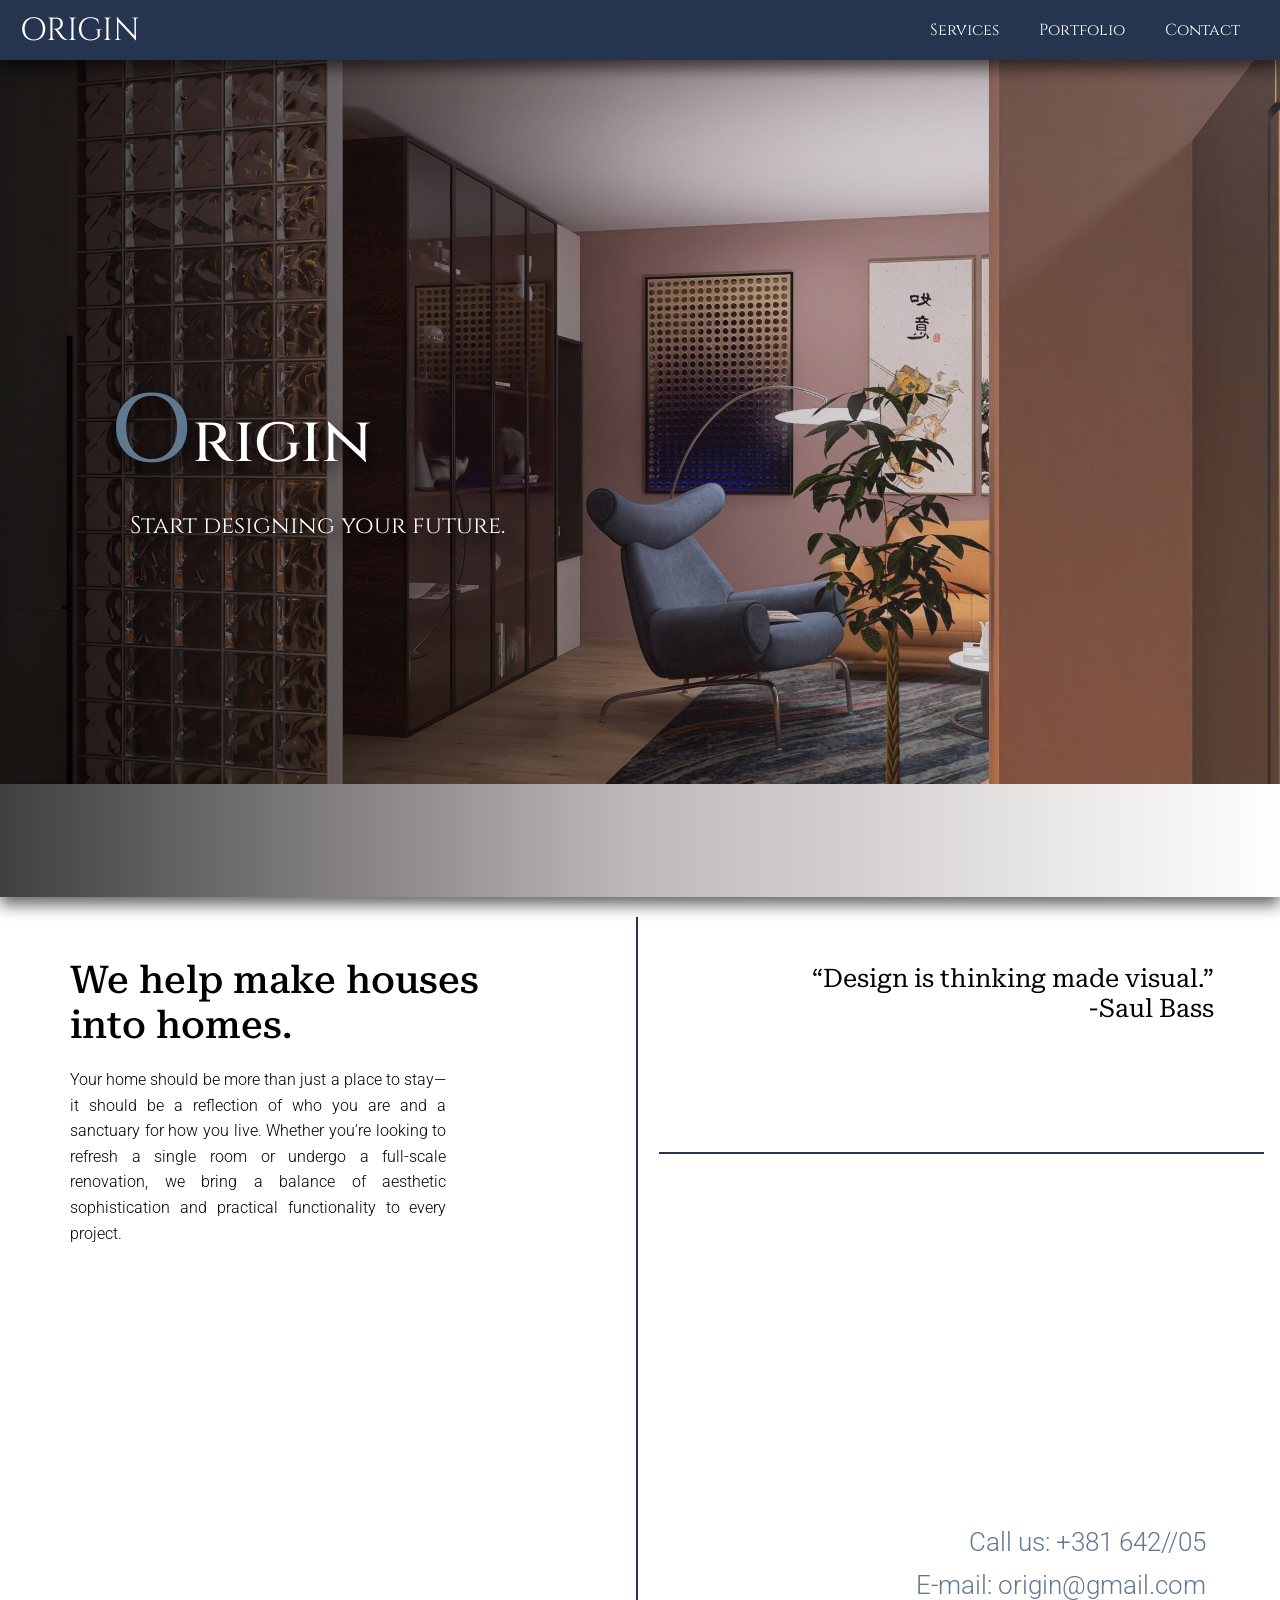
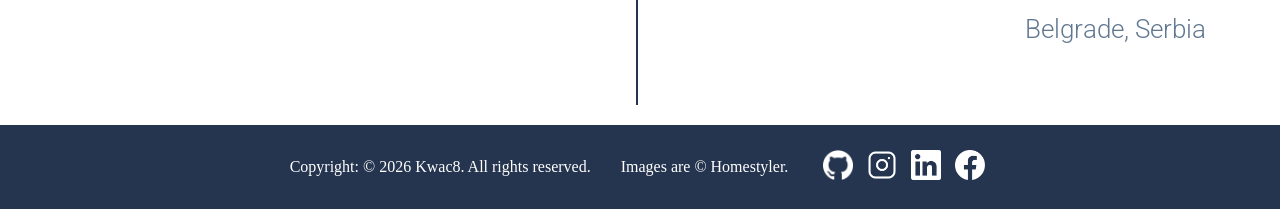
<file: Index.html>
<!DOCTYPE html>
<html lang="en">
<head>
    <meta charset="UTF-8">
    <meta name="viewport" content="width=device-width, initial-scale=1.0">
    <link rel="stylesheet" href="style.css">
    <title>Origin</title>
    <link href="https://fonts.google.com/specimen/Cinzel" rel="stylesheet">
    <link rel="preconnect" href="https://fonts.googleapis.com">
<link rel="preconnect" href="https://fonts.gstatic.com" crossorigin>
<link href="https://fonts.googleapis.com/css2?family=Cinzel:wght@400..900&family=EB+Garamond:ital,wght@0,400..800;1,400..800&family=Fauna+One&family=Grenze+Gotisch:wght@100..900&family=Roboto+Serif:ital,opsz,wght@0,8..144,100..900;1,8..144,100..900&family=Roboto:ital,wght@0,100..900;1,100..900&display=swap" rel="stylesheet">
</head>

<body>

    <nav class="navbar">
        <div class="logo">
            <a href="Index.html">ORIGIN</a>
        </div>
        <button class="hamburger" id="hamburger">
            <span class="bar"></span>
            <span class="bar"></span>
            <span class="bar"></span>
        </button>
        <ul class="navbar-links" id="navbar-links">
            <li><a href="Services.html">Services</a></li>
            <li><a href="Portfolio.html">Portfolio</a></li>
            <li><a href="Contact.html">Contact</a></li>
        </ul>
    </nav>

<div class="hero">
    <img src="images/hero.jpeg" class="hero-img">
    <div id="grad1"></div>
    <div class="tablet-hero">
        <h3>We help make houses into homes.</h3>
    <p>Your home should be more than just a place to stay—it should be a reflection of who you are and a sanctuary for how you live. Whether you’re looking to refresh a single room or undergo a full-scale renovation, we bring a balance of aesthetic sophistication and practical functionality to every project.</p>
    </div>
    <div class="hero-text">
        <h2>Origin</h2>
        <p>Start designing your future.</p>
    </div>
 </div>

<div class="bento">
    <div class="box1">
    <h3>We help make houses into homes.</h3>
    <p>Your home should be more than just a place to stay—it should be a reflection of who you are and a sanctuary for how you live. Whether you’re looking to refresh a single room or undergo a full-scale renovation, we bring a balance of aesthetic sophistication and practical functionality to every project.</p>
    </div>
    <div class="box2">
    <p>“Design is thinking made visual.”<br>
 -Saul Bass</p>
    </div>
    <div class="box3">
        <p>Call us: +381 642//05 <br> E-mail: origin@gmail.com <br> Belgrade, Serbia</p>
    </div>
</div>

<footer>
<div class="footer-container">
    <p>Copyright: © 2026 Kwac8. All rights reserved.</p>
    <p>Images are © Homestyler.</p>
  <div class="footer-links">
    <a href="https://github.com/kwac8" target="_blank" class="github-link"><img src="images/githubDark.webp" alt="Github"></a>
    <img src="images/Instagram.png" alt="instagram">
    <img src="images/linkedin.png" alt="linkedin">
    <img src="images/facebook.png" alt="facebook">
  </div>
</div>
</footer>

<script>
    const hamburger = document.getElementById('hamburger');
    const navbarLinks = document.getElementById('navbar-links');

    hamburger.addEventListener('click', () => {
    navbarLinks.classList.toggle('active');
    hamburger.classList.toggle('is-active');
    });

    document.querySelectorAll('.navbar-links li').forEach(link => {
    link.addEventListener('click', () => {
        navbarLinks.classList.remove('active');
        hamburger.classList.remove('is-active');
    });
});
</script>

</body>
</html>
</file>
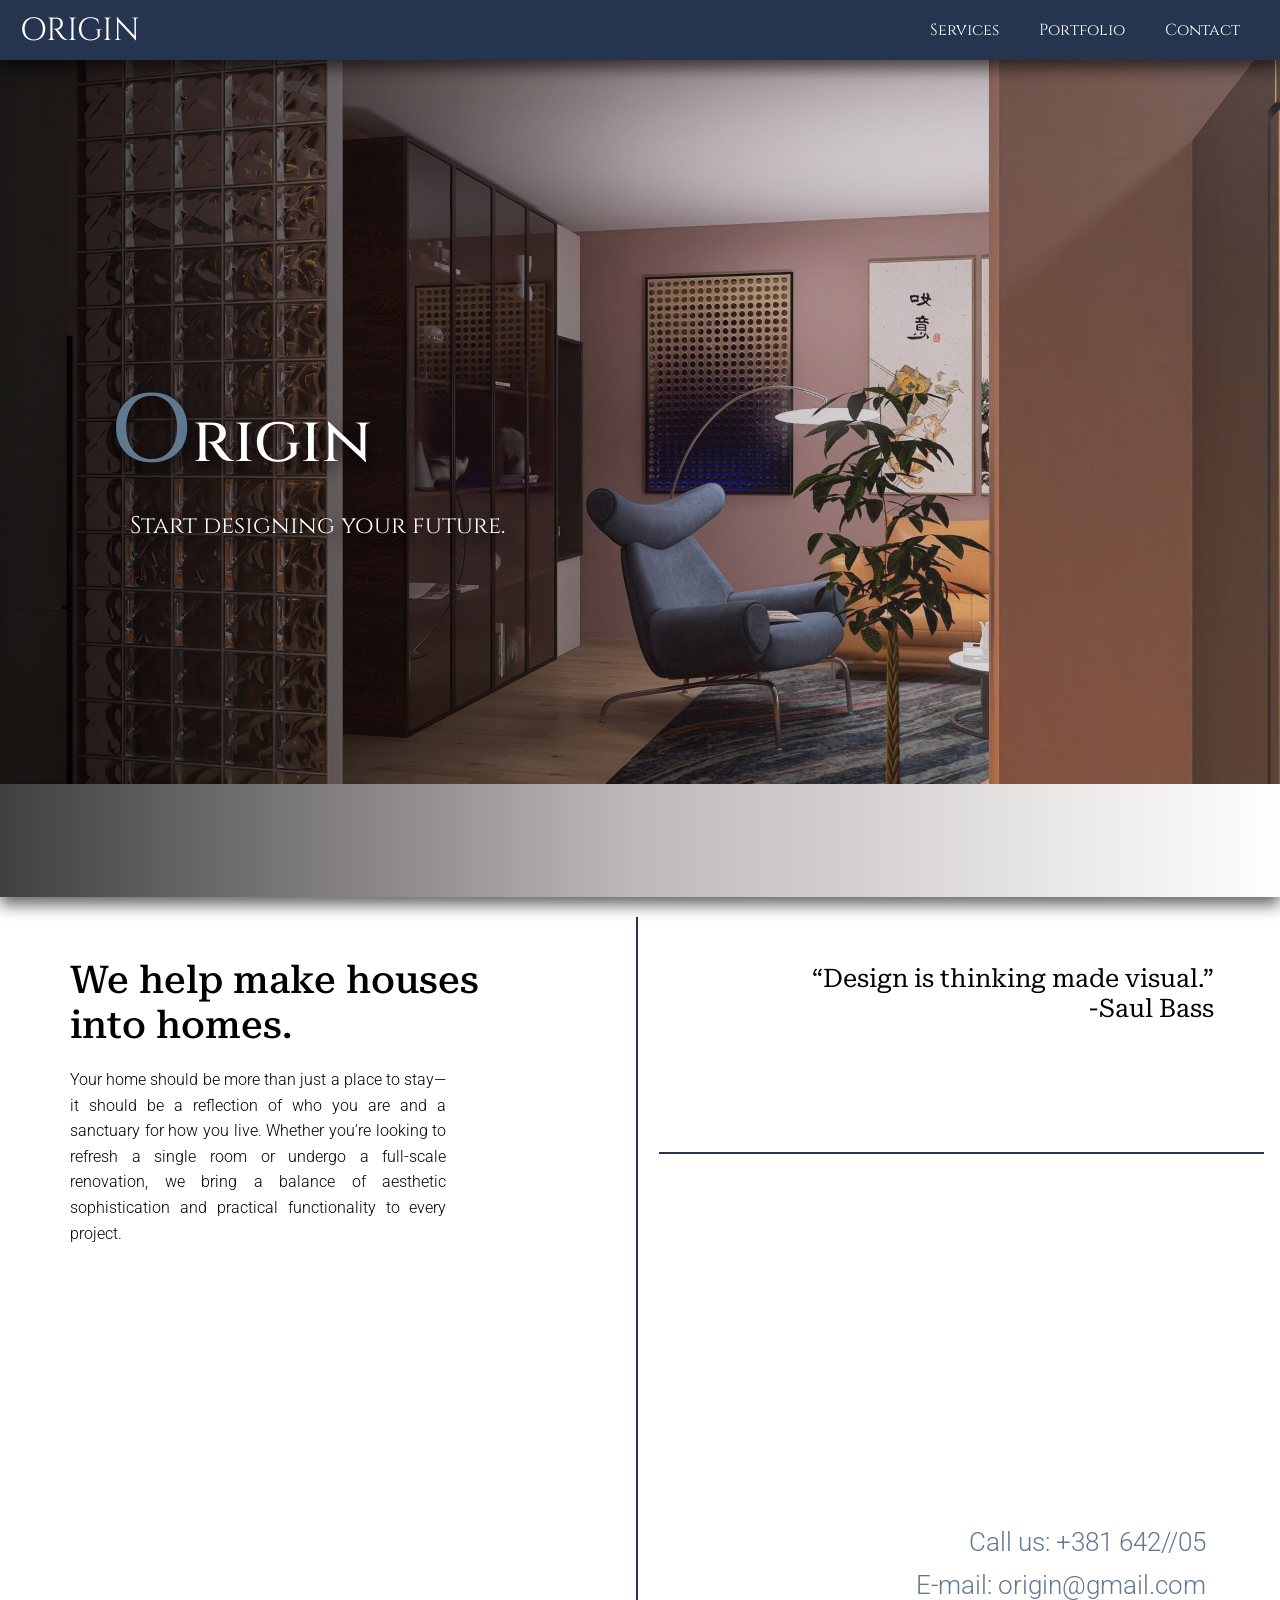
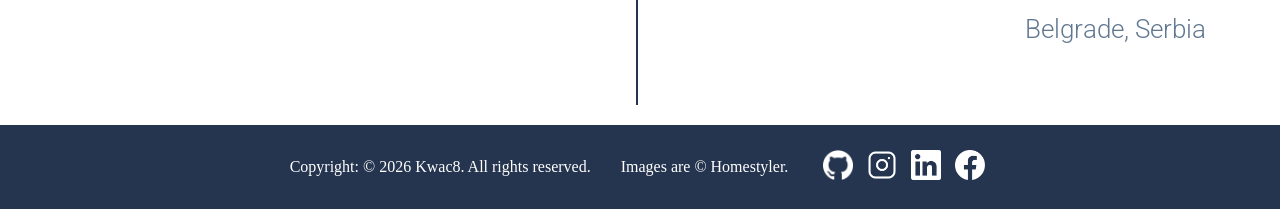
<file: index.html>
<!DOCTYPE html>
<html lang="en">
<head>
    <meta charset="UTF-8">
    <meta name="viewport" content="width=device-width, initial-scale=1.0">
    <link rel="stylesheet" href="style.css">
    <title>Origin</title>
    <link href="https://fonts.google.com/specimen/Cinzel" rel="stylesheet">
    <link rel="preconnect" href="https://fonts.googleapis.com">
<link rel="preconnect" href="https://fonts.gstatic.com" crossorigin>
<link href="https://fonts.googleapis.com/css2?family=Cinzel:wght@400..900&family=EB+Garamond:ital,wght@0,400..800;1,400..800&family=Fauna+One&family=Grenze+Gotisch:wght@100..900&family=Roboto+Serif:ital,opsz,wght@0,8..144,100..900;1,8..144,100..900&family=Roboto:ital,wght@0,100..900;1,100..900&display=swap" rel="stylesheet">
</head>

<body>

    <nav class="navbar">
        <div class="logo">
            <a href="index.html">ORIGIN</a>
        </div>
        <button class="hamburger" id="hamburger">
            <span class="bar"></span>
            <span class="bar"></span>
            <span class="bar"></span>
        </button>
        <ul class="navbar-links" id="navbar-links">
            <li><a href="Services.html">Services</a></li>
            <li><a href="Portfolio.html">Portfolio</a></li>
            <li><a href="Contact.html">Contact</a></li>
        </ul>
    </nav>

<div class="hero">
    <img src="images/hero.jpeg" class="hero-img">
    <div id="grad1"></div>
    <div class="tablet-hero">
        <h3>We help make houses into homes.</h3>
    <p>Your home should be more than just a place to stay—it should be a reflection of who you are and a sanctuary for how you live. Whether you’re looking to refresh a single room or undergo a full-scale renovation, we bring a balance of aesthetic sophistication and practical functionality to every project.</p>
    </div>
    <div class="hero-text">
        <h2>Origin</h2>
        <p>Start designing your future.</p>
    </div>
 </div>

<div class="bento">
    <div class="box1">
    <h3>We help make houses into homes.</h3>
    <p>Your home should be more than just a place to stay—it should be a reflection of who you are and a sanctuary for how you live. Whether you’re looking to refresh a single room or undergo a full-scale renovation, we bring a balance of aesthetic sophistication and practical functionality to every project.</p>
    </div>
    <div class="box2">
    <p>“Design is thinking made visual.”<br>
 -Saul Bass</p>
    </div>
    <div class="box3">
        <p>Call us: +381 642//05 <br> E-mail: origin@gmail.com <br> Belgrade, Serbia</p>
    </div>
</div>

<footer>
<div class="footer-container">
    <p>Copyright: © 2026 Kwac8. All rights reserved.</p>
    <p>Images are © Homestyler.</p>
  <div class="footer-links">
    <a href="https://github.com/kwac8" target="_blank" class="github-link"><img src="images/githubDark.webp" alt="Github"></a>
    <img src="images/Instagram.png" alt="instagram">
    <img src="images/linkedin.png" alt="linkedin">
    <img src="images/facebook.png" alt="facebook">
  </div>
</div>
</footer>

<script>
    const hamburger = document.getElementById('hamburger');
    const navbarLinks = document.getElementById('navbar-links');

    hamburger.addEventListener('click', () => {
    navbarLinks.classList.toggle('active');
    hamburger.classList.toggle('is-active');
    });

    document.querySelectorAll('.navbar-links li').forEach(link => {
    link.addEventListener('click', () => {
        navbarLinks.classList.remove('active');
        hamburger.classList.remove('is-active');
    });
});
</script>

</body>
</html>
</file>
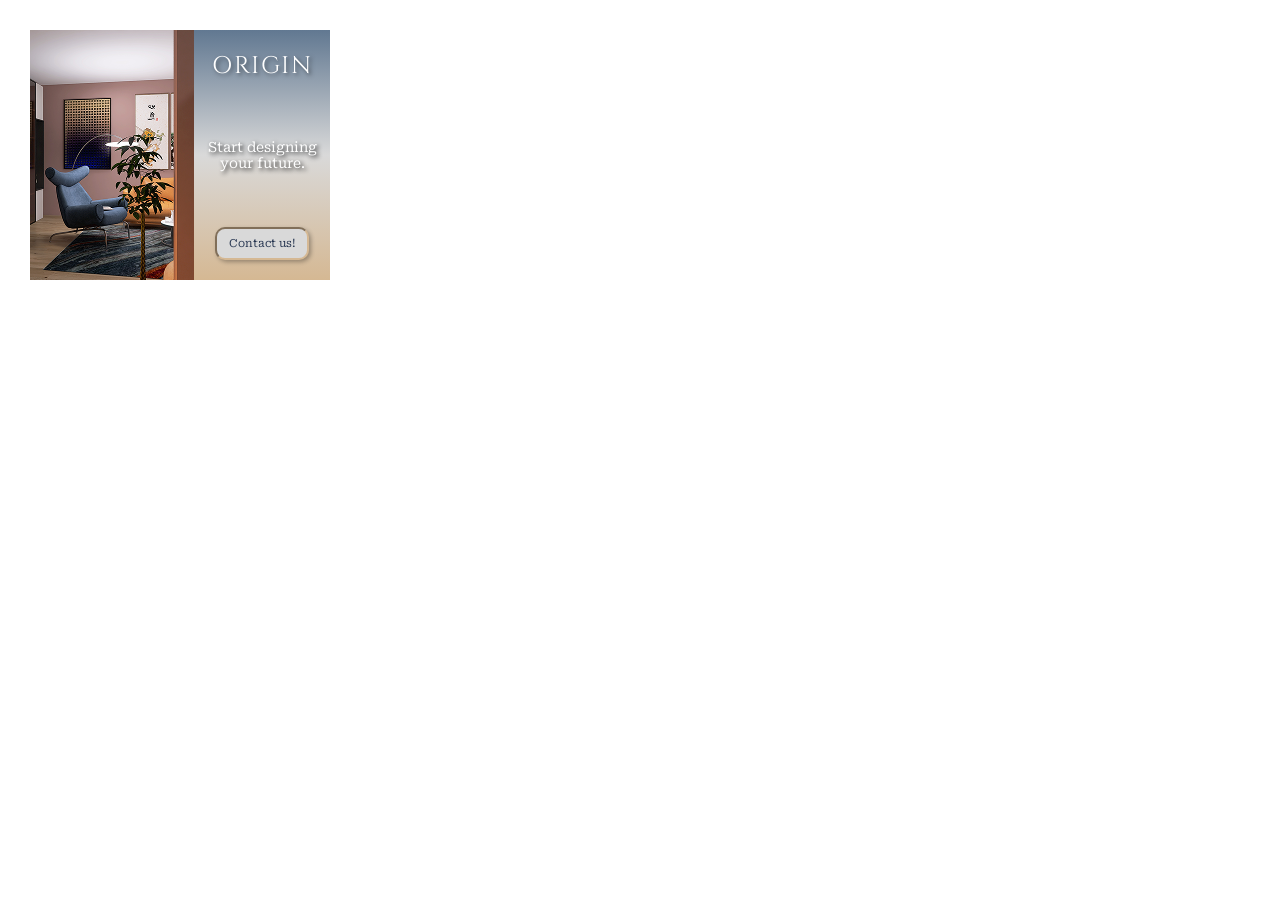
<file: Banner.html>
<!DOCTYPE html>
<html lang="en">
<head>
    <meta charset="UTF-8">
    <meta name="viewport" content="width=device-width, initial-scale=1.0">
    <link rel="stylesheet" href="style.css">
    <title>Banner</title>
    <link href="https://fonts.google.com/specimen/Cinzel" rel="stylesheet">
    <link rel="preconnect" href="https://fonts.googleapis.com">
    <link rel="preconnect" href="https://fonts.gstatic.com" crossorigin>
    <link href="https://fonts.googleapis.com/css2?family=Cinzel:wght@400..900&family=EB+Garamond:ital,wght@0,400..800;1,400..800&family=Fauna+One&family=Grenze+Gotisch:wght@100..900&family=Roboto+Serif:ital,opsz,wght@0,8..144,100..900;1,8..144,100..900&family=Roboto:ital,wght@0,100..900;1,100..900&display=swap" rel="stylesheet">
</head>
<body>
    <div class="b1">
        <div id="bgrad1"></div>
        <img src="images/banner1.png">
        <div class="btext">
            <h1>ORIGIN</h1>
            <p>Start designing your future.</p>
        <div class="banner-button">
            <a href="Contact.html">Contact us!</a>
          </div>
        </div>
    </div>
</body>
</file>
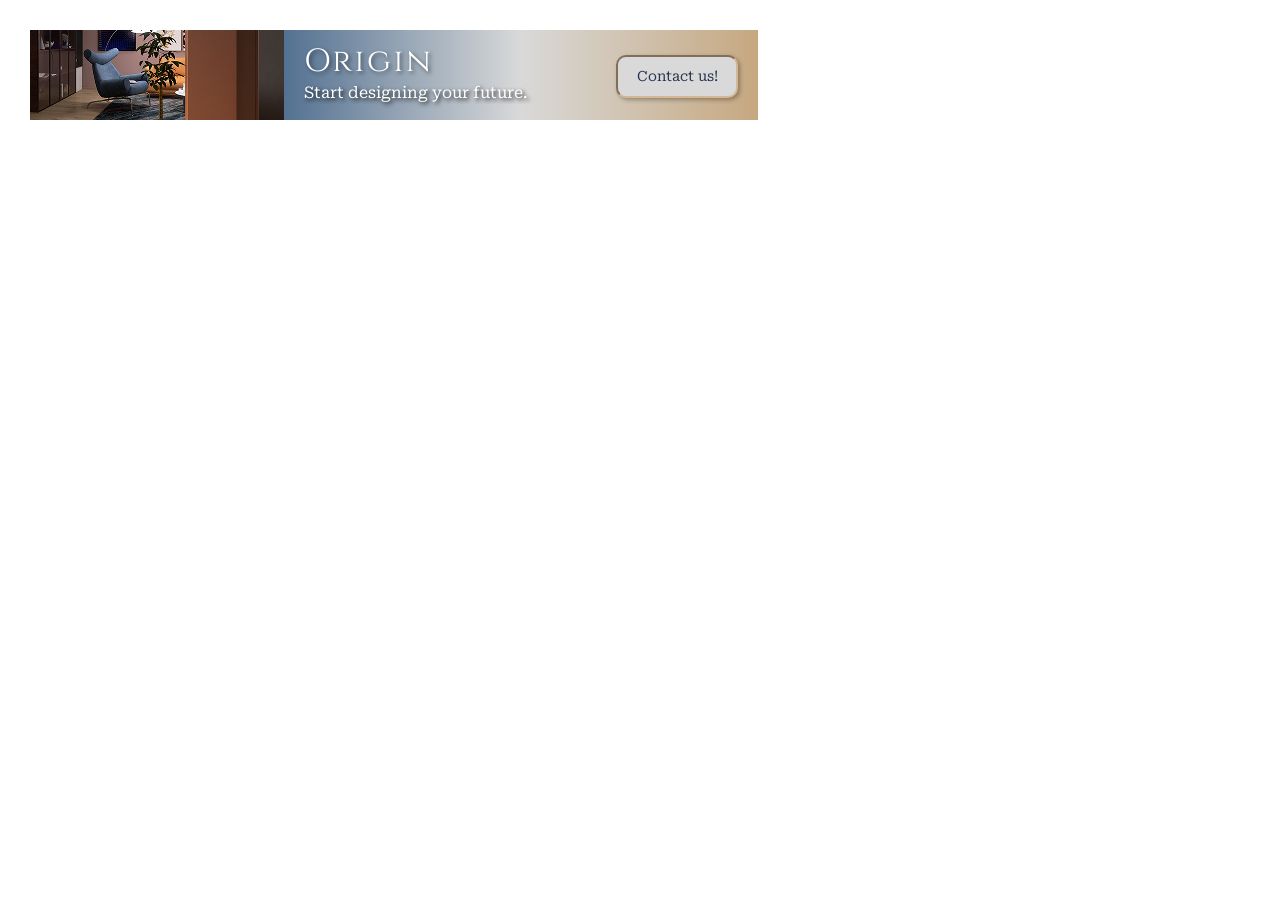
<file: Banner2.html>
<!DOCTYPE html>
<html lang="en">
<head>
    <meta charset="UTF-8">
    <meta name="viewport" content="width=device-width, initial-scale=1.0">
    <link rel="stylesheet" href="style.css">
    <title>Banner</title>
    <link href="https://fonts.google.com/specimen/Cinzel" rel="stylesheet">
    <link rel="preconnect" href="https://fonts.googleapis.com">
    <link rel="preconnect" href="https://fonts.gstatic.com" crossorigin>
    <link href="https://fonts.googleapis.com/css2?family=Cinzel:wght@400..900&family=EB+Garamond:ital,wght@0,400..800;1,400..800&family=Fauna+One&family=Grenze+Gotisch:wght@100..900&family=Roboto+Serif:ital,opsz,wght@0,8..144,100..900;1,8..144,100..900&family=Roboto:ital,wght@0,100..900;1,100..900&display=swap" rel="stylesheet">
</head>
<body>
    <div class="b2">
        <div id="bgrad2"></div>
        <img src="images/banner2.png">
        <div class="b2text">
            <h1>Origin</h1>
            <p>Start designing your future.</p>
        <div class="banner2-button">
            <a href="Contact.html">Contact us!</a>
          </div>
        </div>
    </div>
</body>
</file>
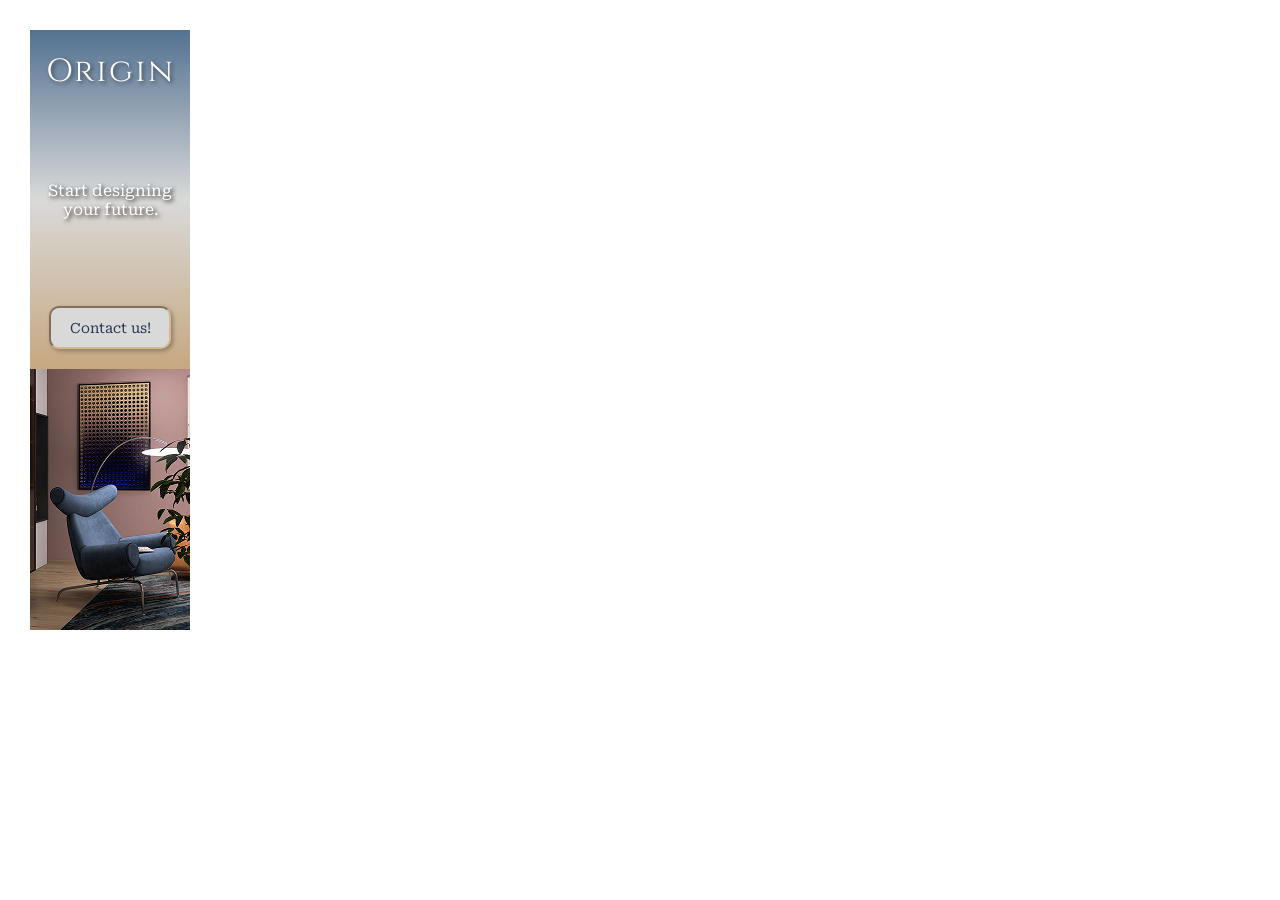
<file: Banner3.html>
<!DOCTYPE html>
<html lang="en">
<head>
    <meta charset="UTF-8">
    <meta name="viewport" content="width=device-width, initial-scale=1.0">
    <link rel="stylesheet" href="style.css">
    <title>Banner</title>
    <link href="https://fonts.google.com/specimen/Cinzel" rel="stylesheet">
    <link rel="preconnect" href="https://fonts.googleapis.com">
    <link rel="preconnect" href="https://fonts.gstatic.com" crossorigin>
    <link href="https://fonts.googleapis.com/css2?family=Cinzel:wght@400..900&family=EB+Garamond:ital,wght@0,400..800;1,400..800&family=Fauna+One&family=Grenze+Gotisch:wght@100..900&family=Roboto+Serif:ital,opsz,wght@0,8..144,100..900;1,8..144,100..900&family=Roboto:ital,wght@0,100..900;1,100..900&display=swap" rel="stylesheet">
</head>
<body>
    <div class="b3">
        <div id="bgrad3"></div>
        <div class="b3text">
            <h1>Origin</h1>
            <p>Start designing your future.</p>
        <div class="banner3-button">
            <a href="Contact.html">Contact us!</a>
          </div>
        </div>
        <img src="images/banner3.png">
    </div>
</body>
</file>
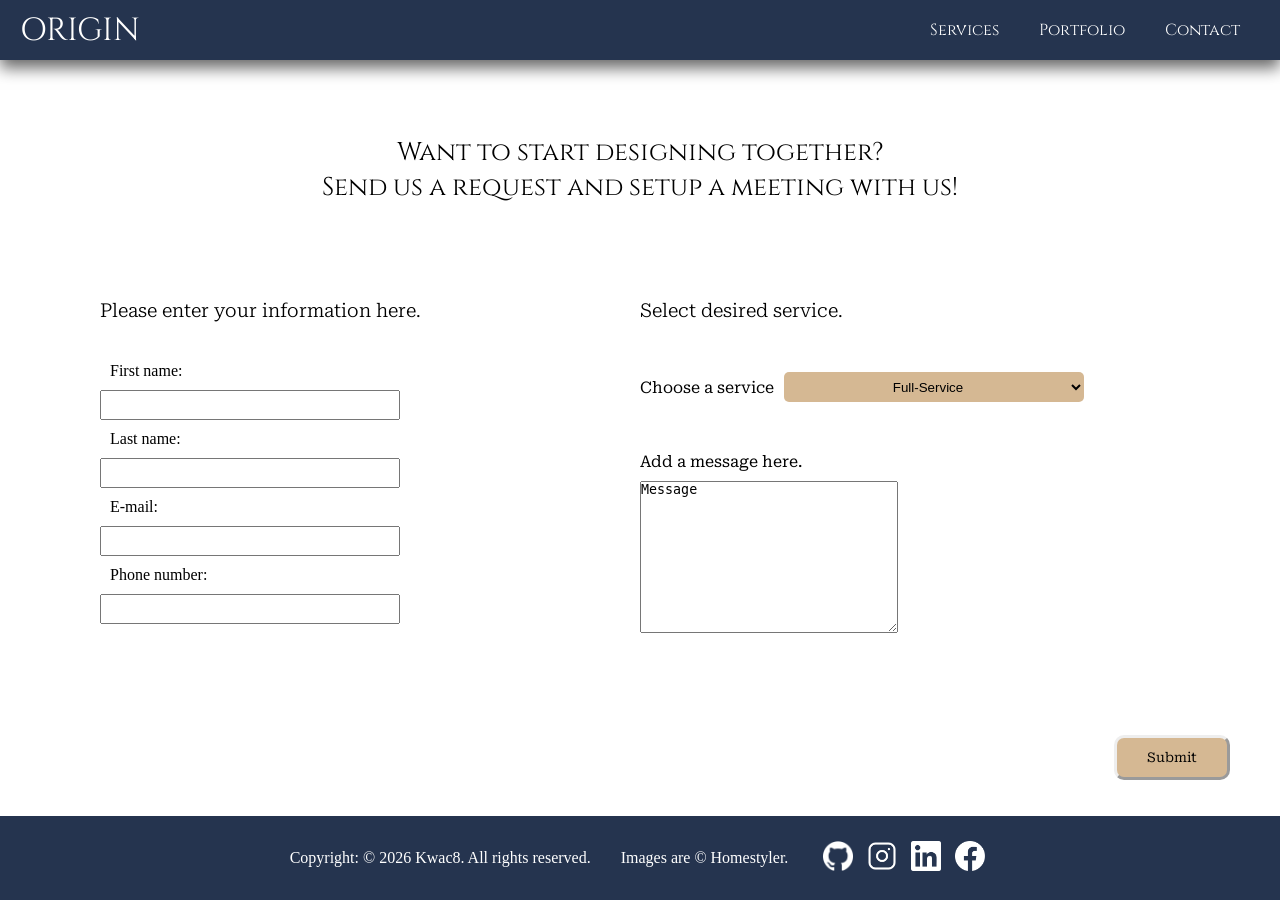
<file: Contact.html>
<!DOCTYPE html>
<html lang="en">
<head>
    <meta charset="UTF-8">
    <meta name="viewport" content="width=device-width, initial-scale=1.0">
    <link rel="stylesheet" href="style.css">
    <title>Contact</title>
    <link href="https://fonts.google.com/specimen/Cinzel" rel="stylesheet">
    <link rel="preconnect" href="https://fonts.googleapis.com">
<link rel="preconnect" href="https://fonts.gstatic.com" crossorigin>
<link href="https://fonts.googleapis.com/css2?family=Cinzel:wght@400..900&family=EB+Garamond:ital,wght@0,400..800;1,400..800&family=Fauna+One&family=Grenze+Gotisch:wght@100..900&family=Roboto+Serif:ital,opsz,wght@0,8..144,100..900;1,8..144,100..900&family=Roboto:ital,wght@0,100..900;1,100..900&display=swap" rel="stylesheet">

</head>
<body>
    <div class="navbar">
            <div class="logo">
                <a href="index.html">ORIGIN</a>
            </div>
        <button class="hamburger" id="hamburger">
            <span class="bar"></span>
            <span class="bar"></span>
            <span class="bar"></span>
        </button>
        <ul class="navbar-links" id="navbar-links">
            <li><a href="Services.html">Services</a></li>
            <li><a href="Portfolio.html">Portfolio</a></li>
            <li><a href="Contact.html">Contact</a></li>
        </ul>
    </div>
<form action="/action_page.php" target="_blank" method="post" autocapitalize="on" autocomplete="on">
    <div class="clayout">
        <div class="message">
            <h5>Want to start designing together?<br>Send us a request and setup a meeting with us!</h5>
        </div>
          <div class="info">
            <h4>Please enter your information here.</h4>
                <label for="fname">First name:</label>
                <input type="text" id="fname" name="fname">
                <label for="lname">Last name:</label>
                <input type="text" id="lname" name="lname">
                <label for="email">E-mail:</label>
                <input type="text" id="email" name="email">
                <label for="number">Phone number:</label>
                <input type="text" id="number" name="number">
          </div>
          <div class="dropdown">
            <h4>Select desired service.</h4>
            <div class="pick">
                <label for="Services">Choose a service</label>
                <select id="services" name="services">
                    <option value="Full-Service">Full-Service</option>
                    <option value="Virtual-Design">Virtual-Design</option>
                    <option value="Styling&Refresh">Styling & Refresh</option>
                </select>
            </div>
            <div class="write">
                <p>Add a message here.</p>
                    <textarea name="message" rows="10" cols="30">Message</textarea>
            </div>
          </div>
    </div>
  <button type="submit" class="submit-btn">Submit</button>
</form>
    <div class="footer-container">
        <p>Copyright: © 2026 Kwac8. All rights reserved.</p>
        <p>Images are © Homestyler.</p>
      <div class="footer-links">
        <a href="https://github.com/kwac8" target="_blank" class="github-link"><img src="images/githubDark.webp" alt="Github"></a>
        <img src="images/Instagram.png" alt="instagram">
        <img src="images/linkedin.png" alt="linkedin">
        <img src="images/facebook.png" alt="facebook">
      </div>
    </div>

    <script>
    const hamburger = document.getElementById('hamburger');
    const navbarLinks = document.getElementById('navbar-links');

    hamburger.addEventListener('click', () => {
    navbarLinks.classList.toggle('active');
    hamburger.classList.toggle('is-active');
    });

    document.querySelectorAll('.navbar-links li').forEach(link => {
    link.addEventListener('click', () => {
        navbarLinks.classList.remove('active');
        hamburger.classList.remove('is-active');
    });
});
</script>

</body>
</html>
</file>
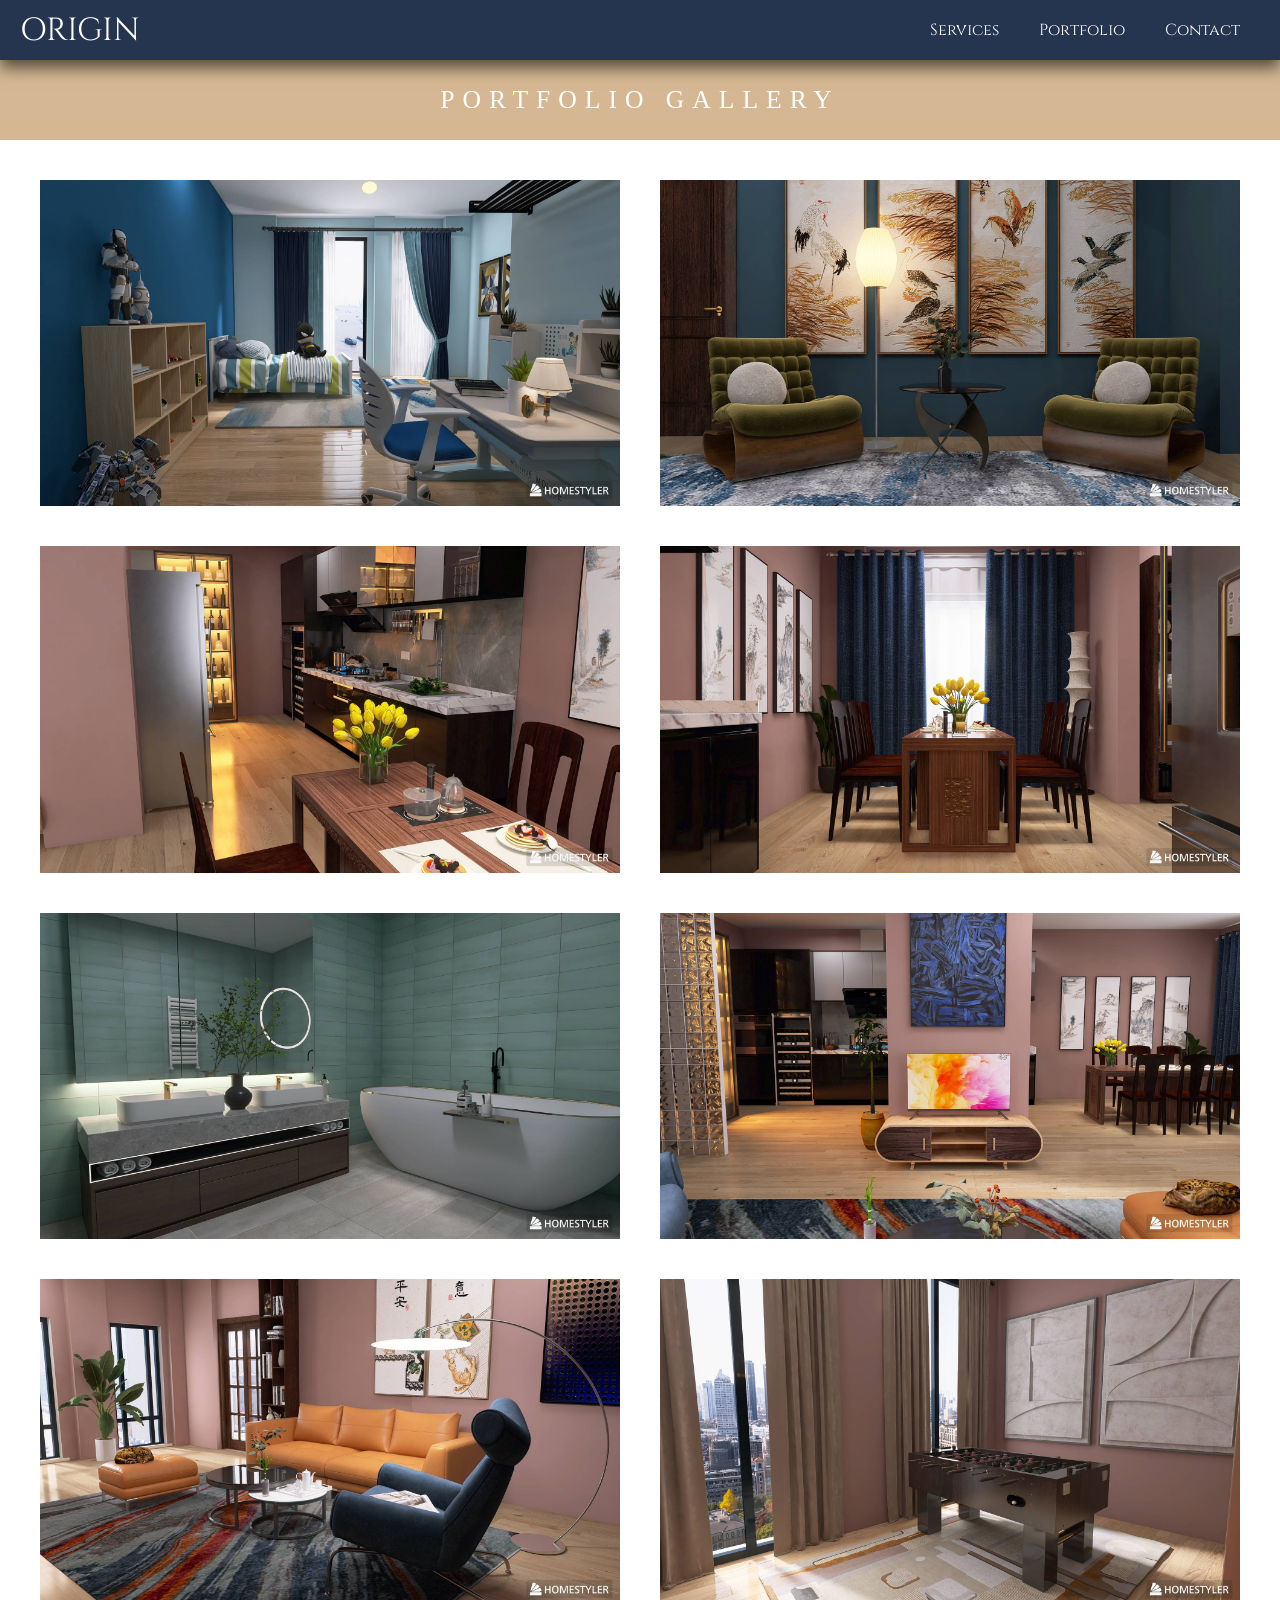
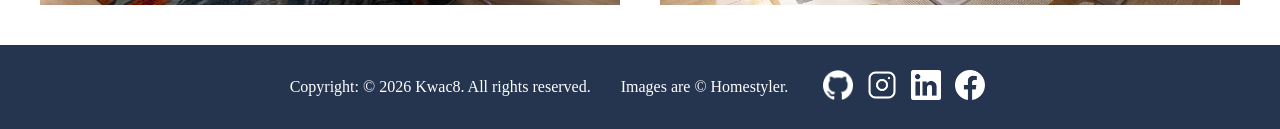
<file: Portfolio.html>
<!DOCTYPE html>
<html lang="en">
<head>
    <meta charset="UTF-8">
    <meta name="viewport" content="width=device-width, initial-scale=1.0">
    <link rel="stylesheet" href="style.css">
    <title>Portfolio</title>
    <link href="https://fonts.google.com/specimen/Cinzel" rel="stylesheet">
    <link rel="preconnect" href="https://fonts.googleapis.com">
<link rel="preconnect" href="https://fonts.gstatic.com" crossorigin>
<link href="https://fonts.googleapis.com/css2?family=Cinzel:wght@400..900&family=EB+Garamond:ital,wght@0,400..800;1,400..800&family=Fauna+One&family=Grenze+Gotisch:wght@100..900&family=Roboto+Serif:ital,opsz,wght@0,8..144,100..900;1,8..144,100..900&family=Roboto:ital,wght@0,100..900;1,100..900&display=swap" rel="stylesheet">

</head>
<body>
    <div class="playout">
        <div class="navbar">
          <div class="logo">
            <a href="index.html">ORIGIN</a>
          </div>
        <button class="hamburger" id="hamburger">
            <span class="bar"></span>
            <span class="bar"></span>
            <span class="bar"></span>
        </button>
        <ul class="navbar-links" id="navbar-links">
            <li><a href="Services.html">Services</a></li>
            <li><a href="Portfolio.html">Portfolio</a></li>
            <li><a href="Contact.html">Contact</a></li>
        </ul>
        </div>
        <div class="gallery-title">
            <h4>PORTFOLIO GALLERY</h4>
        </div>
        <div class="gallery">
            <img src="images/boysroom.jpeg" alt="BoysRoom">
            <img src="images/office.jpeg" alt="office">
            <img src="images/kuhinja1.jpeg" alt="kuhinja1">
            <img src="images/kuhinja2.jpeg" alt="kuhinja2">
            <img src="images/bathroom.jpeg" alt="bathroom">
            <img src="images/livingroom.jpeg" alt="livingroom1">
            <img src="images/livingrum2.jpeg" alt="livingroom2">
            <img src="images/stonifudbal.jpeg" alt="playroom">
        </div>
        <div class="footer-container">
            <p>Copyright: © 2026 Kwac8. All rights reserved.</p>
            <p>Images are © Homestyler.</p>
          <div class="footer-links">
            <a href="https://github.com/kwac8" target="_blank" class="github-link"> <img src="images/githubDark.webp" alt="Github"></a>
            <img src="images/Instagram.png" alt="instagram">
            <img src="images/linkedin.png" alt="linkedin">
            <img src="images/facebook.png" alt="facebook">
          </div>
        </div>
    </div>

    <script>
    const hamburger = document.getElementById('hamburger');
    const navbarLinks = document.getElementById('navbar-links');

    hamburger.addEventListener('click', () => {
    navbarLinks.classList.toggle('active');
    hamburger.classList.toggle('is-active');
    });

    document.querySelectorAll('.navbar-links li').forEach(link => {
    link.addEventListener('click', () => {
        navbarLinks.classList.remove('active');
        hamburger.classList.remove('is-active');
    });
});
</script>

</body>
</html>
</file>
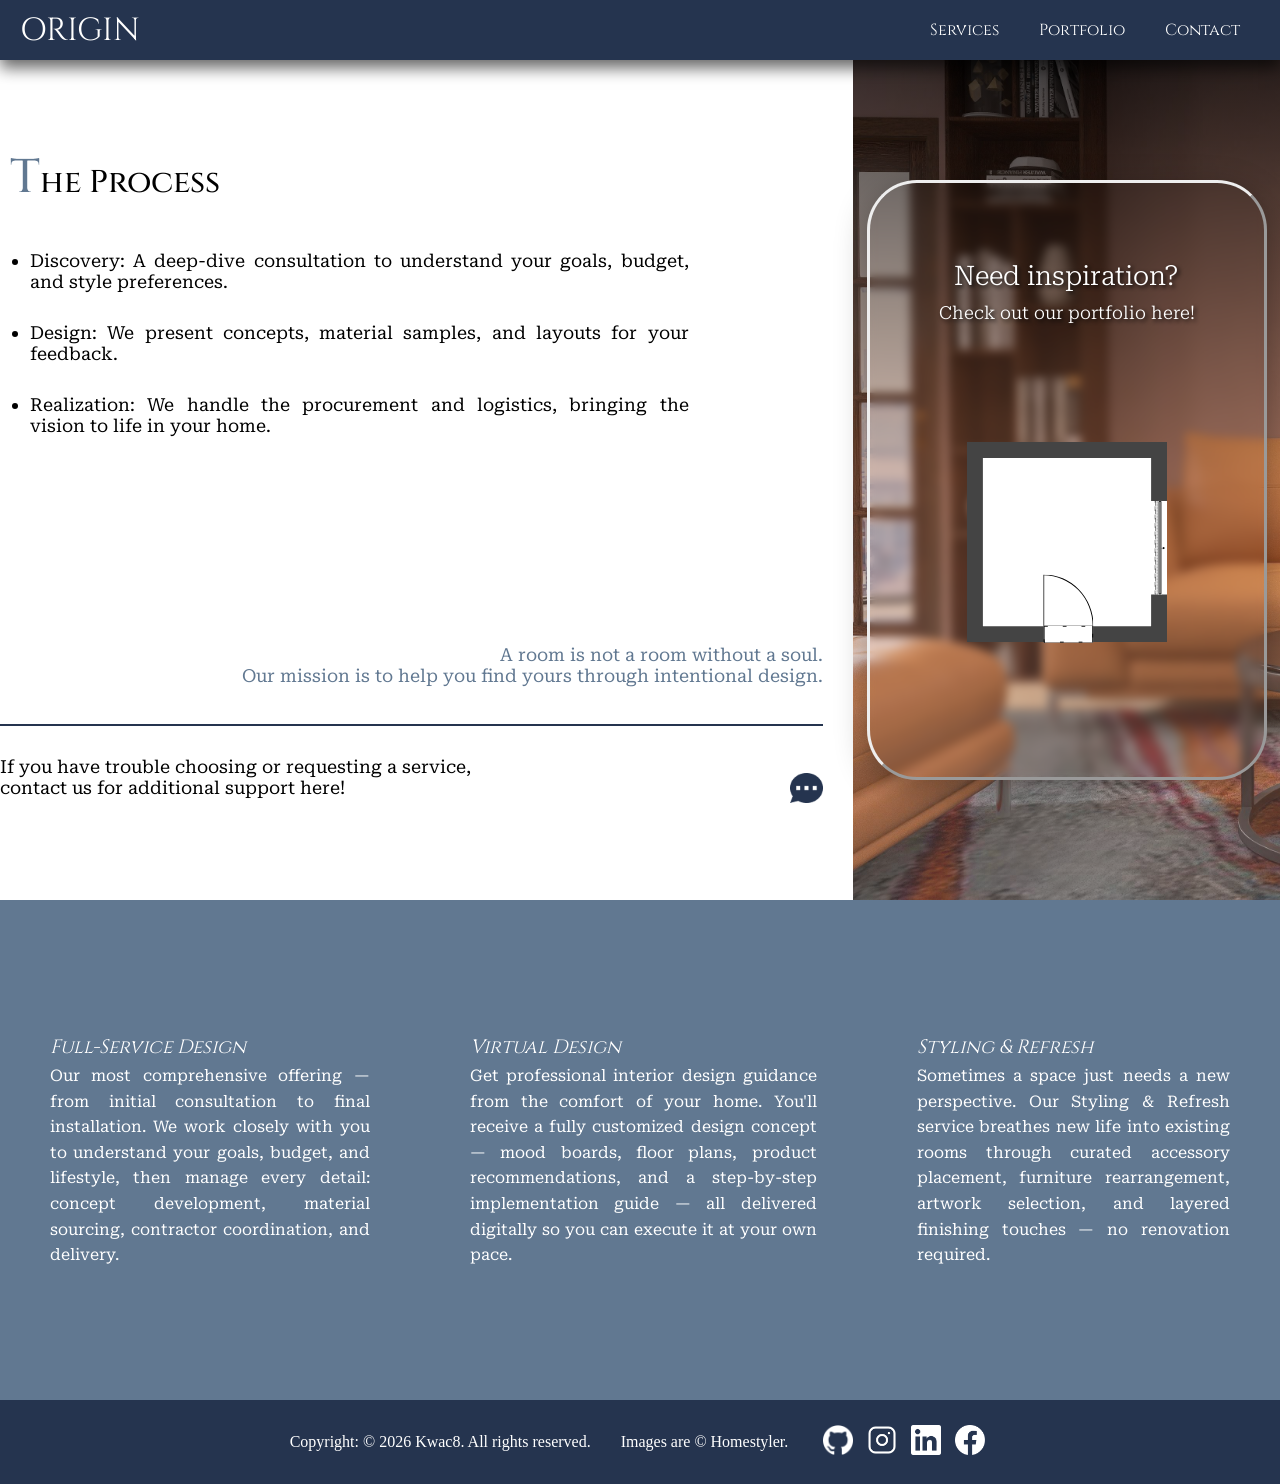
<file: Services.html>
<!DOCTYPE html>
<html lang="en">
<head>
    <meta charset="UTF-8">
    <meta name="viewport" content="width=device-width, initial-scale=1.0">
    <link rel="stylesheet" href="style.css">
    <title>Services</title>
    <link href="https://fonts.google.com/specimen/Cinzel" rel="stylesheet">
    <link rel="preconnect" href="https://fonts.googleapis.com">
<link rel="preconnect" href="https://fonts.gstatic.com" crossorigin>
<link href="https://fonts.googleapis.com/css2?family=Cinzel:wght@400..900&family=EB+Garamond:ital,wght@0,400..800;1,400..800&family=Fauna+One&family=Grenze+Gotisch:wght@100..900&family=Roboto+Serif:ital,opsz,wght@0,8..144,100..900;1,8..144,100..900&family=Roboto:ital,wght@0,100..900;1,100..900&display=swap" rel="stylesheet">

</head>

<body>

<div class="slayout">
      <div class="navbar">
            <div class="logo">
            <a href="index.html">ORIGIN</a>
        </div>
        <button class="hamburger" id="hamburger">
            <span class="bar"></span>
            <span class="bar"></span>
            <span class="bar"></span>
        </button>
        <ul class="navbar-links" id="navbar-links">
            <li><a href="Services.html">Services</a></li>
            <li><a href="Portfolio.html">Portfolio</a></li>
            <li><a href="Contact.html">Contact</a></li>
        </ul>
      </div>
      <div class="sidebar">
            <img src="images/img3.jpeg">
            <div id=grad2></div>
            <div id="glass"></div>
            <div class="portfolio-link">
                  <h4>Need inspiration?</h4><br>
                  <p>Check out our portfolio here!</p>
                  <div class="interiorsvg">
                        <a href="Portfolio.html"><img src="images/Group 3.svg" height="100" width="auto" alt="interiorsvg"></a>
                  </div>
            </div>
      </div>
      <div class="smain">
            <ul class="process">
                  <h2>The Process</h2>
                  <li><p>Discovery: A deep-dive consultation to understand your goals, budget, and style preferences.</p></li>
                  <li><p>Design: We present concepts, material samples, and layouts for your feedback.</p></li>
                  <li><p>Realization: We handle the procurement and logistics, bringing the vision to life in your home.</p></li>
                  <br>
                  <p id="quote">A room is not a room without a soul.<br>Our mission is to help you find yours through intentional design.</p>
                  <br>
            <div class="support-note">
             <p class="note">If you have trouble choosing or requesting a service,<br>contact us for additional support here!</p>
             <div class="vector1">
             <a href="Contact.html"><img src="images/Vector1.png" height="30" width="auto" alt="vector1"></a>
            </div>
        </div>
       </ul>
      </div>
       <div class="services">
            <p><i>Full-Service Design</i><br>
Our most comprehensive offering — from initial consultation to final installation. We work closely with you to understand your goals, budget, and lifestyle, then manage every detail: concept development, material sourcing, contractor coordination, and delivery.</p>
<br><p><i>Virtual Design</i><br>
Get professional interior design guidance from the comfort of your home. You'll receive a fully customized design concept — mood boards, floor plans, product recommendations, and a step-by-step implementation guide — all delivered digitally so you can execute it at your own pace.</p>
<br><p><i>Styling & Refresh</i><br>
Sometimes a space just needs a new perspective. Our Styling & Refresh service breathes new life into existing rooms through curated accessory placement, furniture rearrangement, artwork selection, and layered finishing touches — no renovation required.</p>
      </div>
      <div class="footer-container">
            <p>Copyright: © 2026 Kwac8. All rights reserved.</p>
            <p>Images are © Homestyler.</p>
        <div class="footer-links">
            <a href="https://github.com/kwac8" target="_blank" class="github-link"> <img src="images/githubDark.webp" alt="Github"></a>
            <img src="images/Instagram.png" alt="instagram">
            <img src="images/linkedin.png" alt="linkedin">
            <img src="images/facebook.png" alt="facebook">
        </div>
      </div>
</div>

<script>
    const hamburger = document.getElementById('hamburger');
    const navbarLinks = document.getElementById('navbar-links');

    hamburger.addEventListener('click', () => {
    navbarLinks.classList.toggle('active');
    hamburger.classList.toggle('is-active');
    });

    document.querySelectorAll('.navbar-links li').forEach(link => {
    link.addEventListener('click', () => {
        navbarLinks.classList.remove('active');
        hamburger.classList.remove('is-active');
    });
});
</script>

</body>
</html>
</file>
<file: style.css>
*{
    margin: 0;
    padding: 0;
    box-sizing: border-box;
}

body {
    margin: 0;
    width: 100vw;
    min-height: 100vh;
    display: flex;
    flex-direction: column;
    justify-content: flex-start;
    z-index: -1;
    overflow-x: hidden;
}

.navbar {
    display: flex;
    grid-area: navbar;
    position: sticky;
    width: 100%;
    height: 60px;
    flex-direction: row;
    justify-content: space-between;
    align-items: center;
    background-color: #25344F;
    box-shadow: 0 8px 15px rgba(0, 0, 0, 0.6);
    z-index: 100;
}

.navbar-links {
    display: block;
    list-style: none;
    overflow: hidden;
    padding: 0;
    gap: 0;
    margin-right: 20px;
}

.logo {
    float: left;
    margin: 5px 20px;
    color: white;
}

.logo a {
    text-decoration: none;
    font-size: clamp(2rem, 2vw, 3rem);
    font-family: Cinzel, Verdana, Tahoma, sans-serif;
    color: #ffffff;
    font-weight: lighter;
}

.navbar-links li {
    float: left;
    padding: 20px 20px;
    font-size: medium;
    font-family: Cinzel, Verdana, Tahoma, sans-serif;
    color: white;
}

.navbar-links li a {
    text-decoration: none;
    color: #ffffff;
}

.navbar-links li:hover {
    background-color: #141c2b;
}

.hamburger {
    display: none;
    cursor: pointer;
}

.hamburger.is-active .bar:nth-child(1) {
    transform: translateY(12px) rotate(45deg);
}

.hamburger.is-active .bar:nth-child(2) {
    opacity: 0;
}

.hamburger.is-active .bar:nth-child(3) {
    transform: translateY(-12px) rotate(-45deg);
}

.bar {
    display: block;
    width: 30px;
    height: 3px;
    margin: 2px auto;
    background-color: #ffffff;
    transition: all 0.3s ease-in-out;
}

.hero {
    display: grid;
    position: relative;
    grid-template-columns: 1fr;
    grid-template-rows: 1fr;
    width: 100vw;
    height: 93vh;
    box-shadow: 0 8px 15px rgba(0, 0, 0, 0.6);
    overflow: hidden;
}

.tablet-hero {
    display: none;
}

.hero-img, .hero-text {
    grid-row: 1;
    grid-column: 1;
}

.hero-img {
    width: 100%;
    height: calc(100vh-60px);
    object-fit: cover;
    object-position: top;
    z-index: 1;
    position: relative;
}

.hero-text {
    display: flex;
    flex-direction: column;
    justify-content: center;
    align-items: start;
    z-index: 5;
    color: white;
    text-align: center;
    padding: 0;
    font-size: 80px;
    font-family: Cinzel, serif;
    margin-left: 100px;
    text-shadow: 0 8px 15px rgba(0, 0, 0, 0.9);
    line-height: 4rem;
}

.hero-text h2 {
    font-size: clamp(2.5rem, 5vw, 5rem);
    padding: 10px;
    text-align: left;
    font-weight: 500;
}

h2::first-letter {
    font-size: 150%;
    color: #617891;
}

.hero-text p {
    font-size: clamp(1rem, 2vw, 1.5rem);
    padding: 10px;
    width: 100%;
    text-align: left;
    margin-left: 20px;
}

#grad1 {
    position: absolute;
    width: 100%;
    height: 100%;
    top: 0;
    left: 0;
    background-image: linear-gradient(to right, rgba(0, 0, 0, 0.749), rgba(57, 34, 34, 0.318), rgba(255, 255, 255, 0.129));
    z-index: 3;
}

.bento {
    display: grid;
    width: 100%;
    height: 92vh;
    grid-template-columns: 1fr 1fr;;
    grid-template-rows: repeat(3, 1fr);
    grid-template-areas: 
      "box1 box2"
      "box1 box3"
      "box1 box3";
    gap: 5px;
    overflow: hidden;
}

.box1 { display: flex; flex-direction: column; grid-area: box1; padding: 20px; border-right: 2px solid #25344F; margin: 20px 0;;}
.box2 { display: flex; flex-direction: column; grid-area: box2; padding: 20px; border-bottom: 2px solid #25344F;}
.box3 { display: flex; flex-direction: column; grid-area: box3; padding: 20px;}

.box1 h3 {
    text-align: left;
    align-items: center;
    justify-content: center;
    width: 90%;
    padding: 20px 50px;
    font-family: Roboto Serif, Serif;
    font-size: clamp(1.5rem, 3vw, 3rem);
    font-weight: 500;
}

.box1 p {
    padding: 0 50px;
    text-align: justify;
    align-items: left;
    justify-content: center;
    width: 80%;
    height: 100%;
    line-height: 1.6;
    font-family: Roboto, Serif;
    font-size: clamp(1rem, 1vw, 1.5rem);
    font-weight: 300;
}

.box2 {
    height: 1fr;
    width: 3fr;
    text-align: right;
    justify-content: start;
    margin: 1rem;
    padding: 50px;
    font-size: clamp(1.2rem, 2vw, 2rem);
    font-family: Roboto Serif, Serif;
}

.box3 {
    width: 1fr;
    text-align: right;
    justify-content: end;
    padding: 50px;
    margin: 1.5rem;
    font-family: Roboto, Serif;
    font-weight: 300;
    font-size: clamp(1rem, 2vw, 2rem);
    line-height: 1.7;
    color: #617891;
}

.footer-container {
    display: flex;
    grid-area: footer-container;
    background-color: #25344F;
    flex-direction: row;
    justify-content: center;
    padding: 20px 20px;
    gap: 30px;
}

.footer-links img {
    height: 30px;
    width: auto;
    justify-content: center;
    align-items: center;
    margin: 5px;
    color: white;
}

.footer-container p {
    place-content: center;
    justify-content: center;
    align-items: center;
    padding: 0;
    color: white;
}

.footer-links img:hover {
    opacity: 50%;
}

.slayout {
    display: grid;
    width: 100%;
    height: auto;
    grid-template-columns: 2fr 1fr;
    grid-template-areas: 
    "navbar navbar"
    "smain sidebar"
    "services services"
    "footer-container footer-container";
}

.sidebar {
    display: grid;
    position: relative;
    justify-content: center;
    align-items: center;
    grid-area: sidebar;
    height: calc(100vh - 60px);
    grid-template-columns: 1fr;
}

.sidebar img {
    display: flex;
    width: 100%;
    height: calc(100vh - 60px);
    position: relative;
    justify-content: center;
    align-items: center;
    object-fit: cover;
    overflow: hidden;
    z-index: 1;
    
}

#grad2 {
    display: flex;
    width: 100%;
    position: absolute;
    height: calc(100vh - 60px);
    object-fit: cover;
    justify-content: center;
    align-items: center;
    z-index: 5;
    background-image: linear-gradient(to bottom, rgba(0, 0, 0, 0.715), rgba(162, 104, 71, 0.414), rgba(247, 230, 230, 0.177));

}

#glass {
    display: flex;
    position: absolute;
    justify-content: center;
    height:  600px;
    width: 400px;
    backdrop-filter: blur(5px);
    box-shadow: 0 8px 32px rgba(0, 0, 0, 0.3);
    align-self: center;
    z-index: 10;
    border-radius: 50px;
    border-style: outset;
    left: 50%;
    top: 50%;
    transform: translate(-50%, -50%);
}

.portfolio-link {
    display: grid;
    position: absolute;
    height: 600px;
    align-self: center;
    grid-template-columns: 1fr;
    grid-template-rows: auto auto 1fr;
    grid-template-areas:
    "portfolio-linkh4"
    "portfolio-linkp"
    "interior";
    justify-content: center;
    z-index: 11;
    right: 0;
    left: 0;
}

.portfolio-link h4 {
    grid-area: portfolio-linkh4;
    margin-top: 80px;
    position: relative;
    display: flex;
    height: fit-content;
    justify-content: center;
    align-items: flex-start;
    font-family: Roboto Serif, Serif;
    font-size: clamp(1.5rem, 3vh, 4rem);
    color: #ffffff;
    font-weight: 300;
    text-shadow: 2px 2px 4px rgba(0, 0, 0, 0.956);
    text-align: center;
}

.portfolio-link p {
    grid-area: portfolio-linkp;
    height: 100%;
    font-family: Roboto Serif, Serif;
    font-size: clamp(1rem, 2vh, 3rem);
    color: #ffffff;
    align-items: flex-start;
    justify-content: center;
    font-weight: 300;
    text-shadow: 2px 2px 4px rgba(0, 0, 0, 0.956);
    text-align: center;
    padding-top: 10px;
}

.smain {
    display: flex;
    grid-area: smain;
    justify-content: center;
    align-items: center;
    overflow: none;
    padding-right: 30px;
}

.smain h2 {
    font-size: clamp(1.2rem, 3.5vh, 4rem);
    padding: 10px;
    font-family: Cinzel, Serif;
    font-weight: 500;
}

.smain li {
    width: 80%;
    font-size: clamp(1rem, 2vh, 2.5rem);
    text-align: justify;
    margin: 30px;
    font-family: Roboto Serif, Serif;
}

#quote {
    width: 100%;
    font-size: clamp(1rem, 2vh, 2.5rem);
    color: #617891;
    font-family: Roboto Serif, Serif;
    margin-top: 160px;
    text-align: right;
}

.note {
    position: absolute;
    grid-area: note;
    display: flex;
    width: 100%;
    justify-content: left;
    align-items: center;
    font-size: clamp(1rem, 2vh, 2.5rem);
    padding-top: 30px;
    font-family: Roboto Serif, Serif;

}

.support-note {
    position: relative;
    display: grid;
    width: 100%;
    height: 100px;
    grid-template-columns: 2fr 1fr;
    grid-template-areas: "note vector1";
    margin-top: 20px;
    padding: 0;
    border-top: 2px solid #25344F;
}

.vector1 {
    grid-area: vector1;
    display: flex;
    width: 100%;
    justify-content: end;
    align-items: center;
    padding-top: 30px;

}

.vector1:hover {
    opacity: 50%;
}


.interiorsvg {
    display: flex;
    position: relative;
    grid-area: interior;
    justify-content: center;
    align-items: center;
    height: 100%;
    width: 100%;
}

.interiorsvg img {
    width: 200px;
    height: auto;
}

.interiorsvg img:hover {
    opacity: 50%;
}

.services {
    grid-area: services;
    display: flex;
    height: 500px;
    justify-content: space-evenly;
    align-items: center;
    background-color: #617891;
}

.services p {
    height: fit-content;
    padding: 50px;
    font-family: Roboto Serif, Serif;
    font-size: clamp(1rem, 1vw, 2.5rem);
    line-height: 1.6;
    text-align: justify;
    color: #ffffff;
}

.services p i {
    font-family: Cinzel, Serif;
    font-size: clamp(1rem, 1.5vw, 2rem);
}

.gallery-title {
    display: flex;
    width: 100vw;
    height: 80px;
    justify-content: center;
    align-items: center;
    background-color: #D5B893;
}

.gallery-title h4 {
    width: 100%;
    height: auto;
    text-align: center;
    padding: 10px;
    font-size: clamp(1rem, 2vw, 2.5rem);
    color: #ffffff;
    font-weight: lighter;
    letter-spacing: 0.5rem;
}

.gallery {
    display: grid;
    grid-template-columns: 1fr 1fr;
    grid-template-rows: auto;
    width: fit-content;
    height: auto;
    overflow: hidden;
    justify-content: center;
    align-items: center;
    gap: 40px;
    margin: 40px 40px;
}

.gallery img {
    display: flex;
    width: 100%;
    height: auto;
    justify-content: center;
    align-items: center;
}

.clayout {
    display: grid;
    grid-template-columns: 1fr 1fr;
    grid-template-rows: 1fr 3fr;
    grid-template-areas: 
    "message message"
    "info dropdown";
    width: 100%;
    height: calc(100vh - 144px);
    pointer-events: none;
}

.message {
    display: flex;
    grid-area: message;
    width: 100%;
    height: 100%;
    justify-content: center;
    align-items: center;
}

.message h5 {
    font-size: clamp(1rem, 2vw, 2.5rem);
    font-family: Cinzel, Serif;
    font-weight: lighter;
    text-align: center;
    margin-top: 30px;
}

.info {
    display: flex;
    flex-direction: column;
    grid-area: info;
    width: 100%;
    height: 100%;
    align-items: left;
    justify-content: top;
    padding-top: 50px;
    padding-left: 100px;
}

.info h4 {
    font-family: Roboto Serif, Serif;
    font-size: clamp(1rem, 1.5vw, 2rem);
    font-weight: 300;
    margin-bottom: 30px;
    text-align: justify;
}

.info form {
    display: flex;
    flex-direction: column;
    align-items: center;
    gap: 20px;
    width: 80%;
    height: fit-content;
    font-family: Roboto Serif, 'Times New Roman', Serif;
}

.info input {
    width: 300px;
    height: 30px;
    align-items: center;
}

.info label {
    margin: 10px;
}

.dropdown {
    display: flex;
    flex-direction: column;
    grid-area: dropdown;
    width: 100%;
    height: 100%;
    justify-content: top;
    align-items: left;
    padding-top: 50px;
    font-family: Roboto Serif, Serif;
    padding-right: 50px;
    gap: 20px;
}

.dropdown h4 {
    font-family: Roboto Serif, Serif;
    font-size: clamp(1rem, 1.5vw, 2rem);
    font-weight: 300;
    margin-bottom: 30px;
}

.pick {
    display: flex;
    flex-direction: row;
    width: fit-content;
    height: fit-content;
    margin-bottom: 30px;
    gap: 10px;
    align-items: center;
}

.dropdown select option {
    box-shadow: 0 8px 32px rgba(0, 0, 0, 0.3);
}

.dropdown select {
    display: flex;
    width: 300px;
    height: 30px;
    padding: 0 10px;
    text-align: center;
    background-color:#D5B893;
    border-radius: 5px;
    border-style: none;
}

.dropdown p {
    margin-bottom: 10px;
}

.write {
    display: flex;
    flex-direction: column;
    align-items: flex-start;
}

.write form {
    display: flex;
    flex-direction: column;
    align-items: flex-start;
    width: 100%;
}

.submit-btn {
    position: absolute;
    bottom: 100px;
    margin-bottom: 20px;
    right: 50px;
    padding: 12px 30px;
    border: none;
    border-radius: 10px;
    background-color: #D5B893;
    border-style: outset;
    font-family: Roboto Serif, Serif;
}

.submit-btn:hover {
    background-color: #617891;
}

.b1 {
    display: flex;
    position: relative;
    height: 250px;
    width: 300px;
    overflow: hidden;
    margin: 30px;
}

#bgrad1 {
    display: flex;
    background: linear-gradient(to bottom, rgb(97, 120, 145), rgb(217, 217, 217), rgb(213, 184, 147));
    position: absolute;
    width: 100%;
    height: 100%;
    top: 0;
    left: 0;
    z-index: 1;
}

.b1 img {
    display: flex;
    justify-content: left;
    z-index: 2;
    height: 250px;
    width: 164px;
    align-items: left;
}

.btext {
    display: flex;
    flex-direction: column;
    position: relative;
    justify-content: space-between;
    align-items: center;
    width: 136px;
    z-index: 3;
    gap: 30px;
}

.btext h1 {
    width: 136px;
    height: fit-content;
    text-align: center;
    text-decoration: none;
    font-size: 24px;
    font-family: Cinzel, Serif;
    font-weight: lighter;
    letter-spacing: 2px;
    color: #ffffff;
    text-shadow: 2px 2px 4px rgba(0, 0, 0, 0.5);
    margin-top: 20px;
}

.btext p {
    width: 136px;
    height: fit-content;
    text-align: center;
    font-family: Roboto Serif, Serif;
    font-weight: medium;
    font-size: 14px;
    color: #ffffff;
    text-shadow: 2px 2px 4px rgba(0, 0, 0, 0.9);
}

.banner-button {
    display: flex;
    width: 94px;
    height: 33px;
    background-color: rgb(217, 217, 217);
    justify-content: center;
    align-items: center;
    box-shadow: 2px 2px 4px rgba(0, 0, 0, 0.3);
    border-radius: 10px;
    border: 2px inset #D5B893;
    margin-bottom: 20px;
}

.banner-button a {
    display: flex;
    align-items: center;
    justify-content: center;
    text-decoration: none;
    font-size: 11px;
    font-family: Roboto Serif, Serif;
    color: #25344F;
}

.b2 {
    display: flex;
    position: relative;
    height: 90px;
    width: 728px;
    overflow: hidden;
    margin: 30px; 
}

#bgrad2 {
    display: flex;
    background: linear-gradient(to right,rgb(83, 113, 145),rgb(217, 217, 217),rgb(198, 168, 128));
    position: absolute;
    width: 474px;
    height: 100%;
    right: 0;
    z-index: 1;
}

.b2 img {
    display: flex;
    justify-content: left;
    z-index: 2;
    height: 90px;
    width: 254px;
    align-items: left;
}

.b2text {
    display: grid;
    grid-template-areas: 
    "h1 banner2-button"
    "p banner2-button";
    position: relative;
    justify-content: space-between;
    align-items: center;
    width: 100%;
    z-index: 3;
}

.b2text h1 {
    grid-area: h1;
    width: fit-content;
    height: fit-content;
    text-align: left;
    text-decoration: none;
    font-size: 32px;
    font-weight: lighter;
    font-family: Cinzel, Serif;
    letter-spacing: 2px;
    color: #ffffff;
    text-shadow: 2px 2px 4px rgba(0, 0, 0, 0.5);
    margin-left: 20px;
    margin-top: 10px;
    
}

.b2text p {
    grid-area: p;
    width: fit-content;
    height: fit-content;
    text-align: left;
    font-family: Roboto Serif, Serif;
    font-weight: medium;
    font-size: 16px;
    color: #ffffff;
    text-shadow: 2px 2px 4px rgba(0, 0, 0, 0.9);
    margin-left: 20px;
    margin-bottom: 20px;
}

.banner2-button {
    grid-area: banner2-button;
    display: flex;
    width: 122px;
    height: 43px;
    background-color: rgb(217, 217, 217);
    justify-content: center;
    align-items: center;
    box-shadow: 2px 2px 4px rgba(0, 0, 0, 0.3);
    border-radius: 10px;
    border: 2px inset #D5B893;
    margin: 20px;
}

.banner2-button a {
    display: flex;
    align-items: center;
    justify-content: center;
    text-decoration: none;
    font-size: 14px;
    font-family: Roboto Serif, Serif;
    color: #25344F;
}

.b3 {
    display: flex;
    flex-direction: column;
    position: relative;
    height: 600px;
    width: 160px;
    overflow: hidden;
    margin: 30px; 
}

#bgrad3 {
    display: flex;
    background: linear-gradient(to bottom,rgb(83, 113, 145),rgb(217, 217, 217),rgb(198, 168, 128));
    position: absolute;
    width: 160px;
    height: 339px;
    top: 0;
    z-index: 1;
}

.b3 img {
    display: flex;
    position: absolute;
    justify-content: end;
    z-index: 2;
    height: 261px;
    width: 160px;
    align-items: center;
    bottom: 0;
}

.b3text {
    display: flex;
    flex-direction: column;
    position: relative;
    align-items: center;
    width: 100%;
    height: 339px;
    z-index: 3;
    gap: 30px;
    justify-content: space-between;
}

.b3text h1 {
    width: fit-content;
    height: fit-content;
    text-align: center;
    text-decoration: none;
    font-size: 32px;
    font-weight: lighter;
    font-family: Cinzel, Serif;
    letter-spacing: 2px;
    color: #ffffff;
    text-shadow: 2px 2px 4px rgba(0, 0, 0, 0.5); 
    margin-top: 20px;
}

.b3text p {
    width: fit-content;
    height: fit-content;
    text-align: center;
    font-family: Roboto Serif, Serif;
    font-weight: medium;
    font-size: 16px;
    color: #ffffff;
    text-shadow: 2px 2px 4px rgba(0, 0, 0, 0.9);

}

.banner3-button {
    display: flex;
    width: 122px;
    height: 43px;
    background-color: rgb(217, 217, 217);
    justify-content: center;
    align-items: center;
    box-shadow: 2px 2px 4px rgba(0, 0, 0, 0.3);
    border-radius: 10px;
    border: 2px inset #D5B893;
    margin-bottom: 20px;
}

.banner3-button a {
    display: flex;
    align-items: center;
    justify-content: center;
    text-decoration: none;
    font-size: 14px;
    font-family: Roboto Serif, Serif;
    color: #25344F;
}

@media (max-width: 768px) {

    .hero {
    grid-area: 1 / span 6;
    justify-content: center;
    align-items: center;
    width: 100vw;
    height: 50%;
    z-index: 1;
}

    .hero-text {
        margin: 0;
        padding-top: 40px;
        justify-content: flex-start;
        align-items: center;
        height: 100%;
    }

    .hero-text h2{
        display: none;
        width: 100%;
        z-index: 5;
        margin: 0;
        padding: 0;
        text-align: center;
    }

    .hero-text p {
        width: 100%;
        padding: 0;
        margin: 0;
        text-align: center;
        text-shadow: 2px 2px 4px rgba(0, 0, 0, 0.9);
    }

    .hero-img {
        height: 100vw;
        width: auto;
    }

    .bento {
    grid-template-columns: 1fr;
    grid-template-rows: auto;
    height: auto;
    width: 100%;
    margin-top: 30px;
    grid-template-areas:
    "box1"
    "box2"
    "box3";
}

    .box1 {
        border: none;
    }

    .box1 h3 {
        width: 100%;
        padding: 0 5px;
        margin-bottom: 30px;
        text-align: left;
    }

    .box1 p {
        text-align: justify;
        align-items: center;
        justify-content: center;
        line-height: 30px;
        width: 100%;
        padding: 5px;
    }

    .box2 {
        padding: 10px 10px;
        justify-content: center;
        align-items: end;
        text-align: right;
        border-bottom: 2px solid black;
    }

    .box2 p {
        margin-bottom: 20px;
    }

    .box3 {
        padding: 10px 5px;
        line-height: 1.6;
        justify-content: center;
        align-items: left;
        text-align: left;
    }


    .hamburger {
        display: flex;
        flex-direction: column;
        gap: 5px;
        background: none;
        border: none;
        cursor: pointer;
    }

    .navbar {
        position: relative;
        flex-direction: row;
        width: 100%;
        height: 70px;
        justify-content: space-between;
        padding: 0;
        margin: 0;
        z-index: 100;
    }

    .hamburger span {
        margin-right: 30px;
        width: 30px;
        height: 3px;
    }

    .navbar-links {
        display: none;
        text-decoration: none;
        flex-wrap: wrap;
        position: fixed;
        justify-content: center;
        left: 0;
        top: 70px;
        flex-direction: column;
        width: 100%;
        text-align: center;
        backdrop-filter: blur(10px);
        box-shadow: rgba(0, 0, 0, 0.6);
        z-index: 100;
    }

    .navbar-links.active {
        display: flex;
        left: 0;
        text-decoration: none;
    }

    .navbar-links li {
        float: none;
        width: 100%;
        padding: 15px 0;
        border-bottom: 1px solid rgba(255, 255, 255, 0.1);
        width: 100%;
        text-decoration: none;
    }

    .slayout {
        display: flex;
        flex-direction: column;
        position: relative;
        width: 100%;
        overflow: hidden;
    }

    .sidebar {
        position: relative;
        width: 100%;
        height: 300px;
    }

    .sidebar img {
        width: 100%;
        height: 300px;
        object-fit: cover;
    }
    
    #grad2 {
        height: 300px;
    }

    #glass {
        width: 90%;
        height: 250px;
        margin: 0;
        top: 50%;
        left: 50%;
        transform: translate(-50%, -50%);
        overflow: hidden;
        border-radius: 30px;
    }

    .portfolio-link {
        height: 250px;
        top: 35%;
        transform: translateY(-50%);
    }

    .portfolio-link h4 {
        height: fit-content;
        top: 0;
    }

    .portfolio-link img {
        margin-top: 30px;
        height: 100px;
        width: auto;
    }

    .smain {
        display: flex;
        flex-direction: column;
        justify-content: center;
        align-items: center;
        width: 100%;
        height: auto;
    }

    .smain h2 {
        margin-left: 20px;
        justify-content: center;
        text-align: center;
        margin-top: 20px;
    }

    .smain li {
        width: fit-content;
        margin: 15px 15px;
        font-size: clamp(0.9rem, 3vw, 1.2rem);
        padding: 0;
        margin-left: 50px;
        justify-content: center;
        text-align: left;
    }

    .support-note {
        grid-template-columns: 1fr;
        grid-template-areas: "note" "vector1";
        height: auto;
        margin: 0 15px;
        justify-content: center;
        align-items: center;
        display: flex;
        flex-direction: row;
        width: 100%;
        gap: 5px;
        padding-bottom: 30px;
    }

    #quote {
        width: fit-content;
        text-align: right;
        margin: 15px 15px;
        padding-top: 50px;
    }

    .note {
        position: relative;
        font-size: clamp(0.8rem, 1vw, 0.9rem);
        width: 80%;
        justify-content: center;
        margin: 0;
        height: 50px;
    }

    .vector1 {
        padding-left: 5px;
        width: 100%;
        justify-content: end;
        align-items: top;
        width: 10%;
    }

    .vector1 img {
        height: 30px;
        width: fit-content;
    }

    .services {
        flex-direction: column;
        height: auto;
        padding: 20px;
    }

    .services p {
        padding: 15px;
        font-size: clamp(0.9rem, 3vw, 1.1rem);
    }

    .gallery {
        display: flex;
        flex-direction: column;
        gap: 10px;
        margin: 15px 15px;
    }

    .clayout {
        display: flex;
        flex-direction: column;
        width: 100%;
        height: auto;
        overflow: hidden;
        object-fit: contain;
        gap: 20px;
    }

    .info {
        width: 100%;
        gap: 10px;
        justify-content: center;
        align-items: center;
        padding: 15px 15px;
    }

    .info h4 {
        justify-content: center;
        text-align: center;
        margin: 0;
        padding-top: 15px;
    }

    .pick {
        flex-direction: column;
        justify-content: center;
        align-items: center;
    }

    .submit-btn {
        display: block;
        position: static;
        align-self: center;
        width: fit-content;
        margin: 30px 30px;
        margin-left: auto;
    }

    .dropdown {
        justify-content: center;
        align-items: center;
        width: 100%;
        margin: 0;
        padding: 30px 0;
    }

    .dropdown h4 {
        display: none;
    }

    .message {
        display: flex;
        flex-direction: column;
        width: 100%;
        font-weight: 500;
        justify-content: center;
        align-items: center;
        padding: 0 15px 20px;
        margin: 0;
        background-color: #D5B893;
        box-shadow: 0 8px 32px rgba(0, 0, 0, 0.3);

    }

    .message h5 {
        width: 100%;
        font-size: clamp(0.9rem, 1vw, 2rem);
        text-align: center;
    }

    .write {
        flex-direction: column;
        justify-content: center;
        align-items: center;
        width: 100%;
    }

    .write textarea {
        width: 80%;
    }

    .footer-container {
        display: flex;
        flex-direction: column;
        height: 300px;
        width: 100%;
        justify-content: center;
        align-items: center;
        gap: 10px;
        overflow: hidden;
    }

    .footer-container p {
        margin: 10px;
        line-height: 30px;
        text-align: center;
    }

    .footer-links {
        width: 100%;
        display: flex;
        flex-direction: row !important;
        justify-content: center;
        align-items: center;
        flex-wrap: nowrap;
    }

    .github-link img {
        height: 30px;
        width: auto;
    }

    .footer-links img {
        margin: 10px;
        height: 30px;
        width: auto;
    }

    .logo {
        font-size: 15px;
        margin-left: 20px;
    }
}

@media (min-width: 600px) and (max-width: 1023px) {

    .navbar {
        position: sticky;
        flex-direction: row;
        width: 100%;
        height: 70px;
        justify-content: space-between;
        padding: 0;
        margin: 0;
        z-index: 100;
    }

    .hamburger {
        display: flex;
        flex-direction: column;
        background: none;
        gap: 5px;
        border: none;
        cursor: pointer;
    }

    .hamburger span {
        margin-right: 30px;
        width: 30px;
        height: 3px;
    }

    .navbar-links {
        display: none;
        flex-wrap: wrap;
        flex-direction: column;
        width: 40%;
        position: absolute;
        justify-content: center;
        right: 0;
        top: 70px;
        text-align: center;
        background-color: rgba(97, 120, 145, 0.9);
        z-index: 100;
        margin: 0;
        border-bottom-left-radius: 30px;
    }

    .navbar-links.active {
        display: flex;
    }

    .navbar-links li {
        float: none;
        width: 100%;
        padding: 15px 0;
        border-bottom: 1px solid rgba(255, 255, 255, 0.1);
        right: 0;
        text-shadow: 2px 2px 4px rgba(0, 0, 0, 0.9)
    }

    .hero {
        width: 100%;
        height: 100vh;
        grid-template-columns: 1fr 1fr;
        grid-template-rows: 1fr;
        grid-template-areas: 
        "hero-img" "tablet-hero";
    }

    #grad1 {
        width: 50%;
    }

    .hero-img {
        display: flex;
        justify-content: center;
        align-items: center;
        width: 100%;
    }

    .hero-text {
        display: none;
    }

    .tablet-hero {
        display: flex;
        width: 100%;
        flex-direction: column;
        justify-content: center;
        align-items: center;
        padding: 50px;
        gap: 20px;
    }
    
    .tablet-hero h3 {
        text-align: left;
        align-items: left;
        font-size: clamp(1rem, 3vw, 2.5rem);
        justify-content: center;
    }

    .tablet-hero p {
        font-size: clamp(1rem, 2vw, 2rem);
        text-align: justify;
        line-height: 1.6;
        justify-content: center;
        align-items: center;
    }

    .bento {
        grid-template-columns: 1fr 1fr;
        grid-template-rows: 1fr;
        grid-template-areas: "box3 box2";
        width: 100vw;
        height: 100%;
        gap: 0;
        border-bottom: 2px solid #25344F;
        margin-bottom: 20px;
    }

    .box1 {
        display: none;
    }

    .box1 h3 {
        width: 100%;
        text-align: left;
        padding-bottom: 5px;
        padding-top: 20px;
    }

    .box1 p {
        width: 100%;
        text-align: justify;
        line-height: normal;

    }

    .box2 {
        display: flex;
        flex-direction: column;
        width: 100%;
        padding-right: 50px;
        justify-content: center;
        align-items: right;
        border: none;
    }

    .box2 p {
        font-size: clamp(1rem, 2vw, 2.5rem);
    }

    .box3 {
        justify-content: center;
        flex-direction: column;
        align-items: left;
        display: flex;
        width: 100%;
        padding-left: 20px;
    }

    .box3 p {
        line-height: 2;
        text-align: left;
    }
    
    .footer-container {
        justify-content: center;
        gap: 5px;
        height: 400px;
        flex-direction: column;
        align-items: center;
    }

    .footer-links {
        display: flex;
        flex-direction: row;
        justify-content: center;
        align-items: center;
        flex-wrap: nowrap;
        width: 100%;
    }

    .footer-links img {
        height: 30px;
        width: auto;
        margin: 10px;
    }
    
    .sidebar {
        display: none;
    }

    .smain {
        display: flex;
        flex-direction: column;
        margin-top: 20px;
        width: 100vw;
        padding: 0 30px;
    }

    .slayout {
        display: flex;
        flex-direction: column;
    }

    .support-note {
        padding: 0 30px;
    }


    #quote {
        padding-right: 30px
    }

}
</file>
